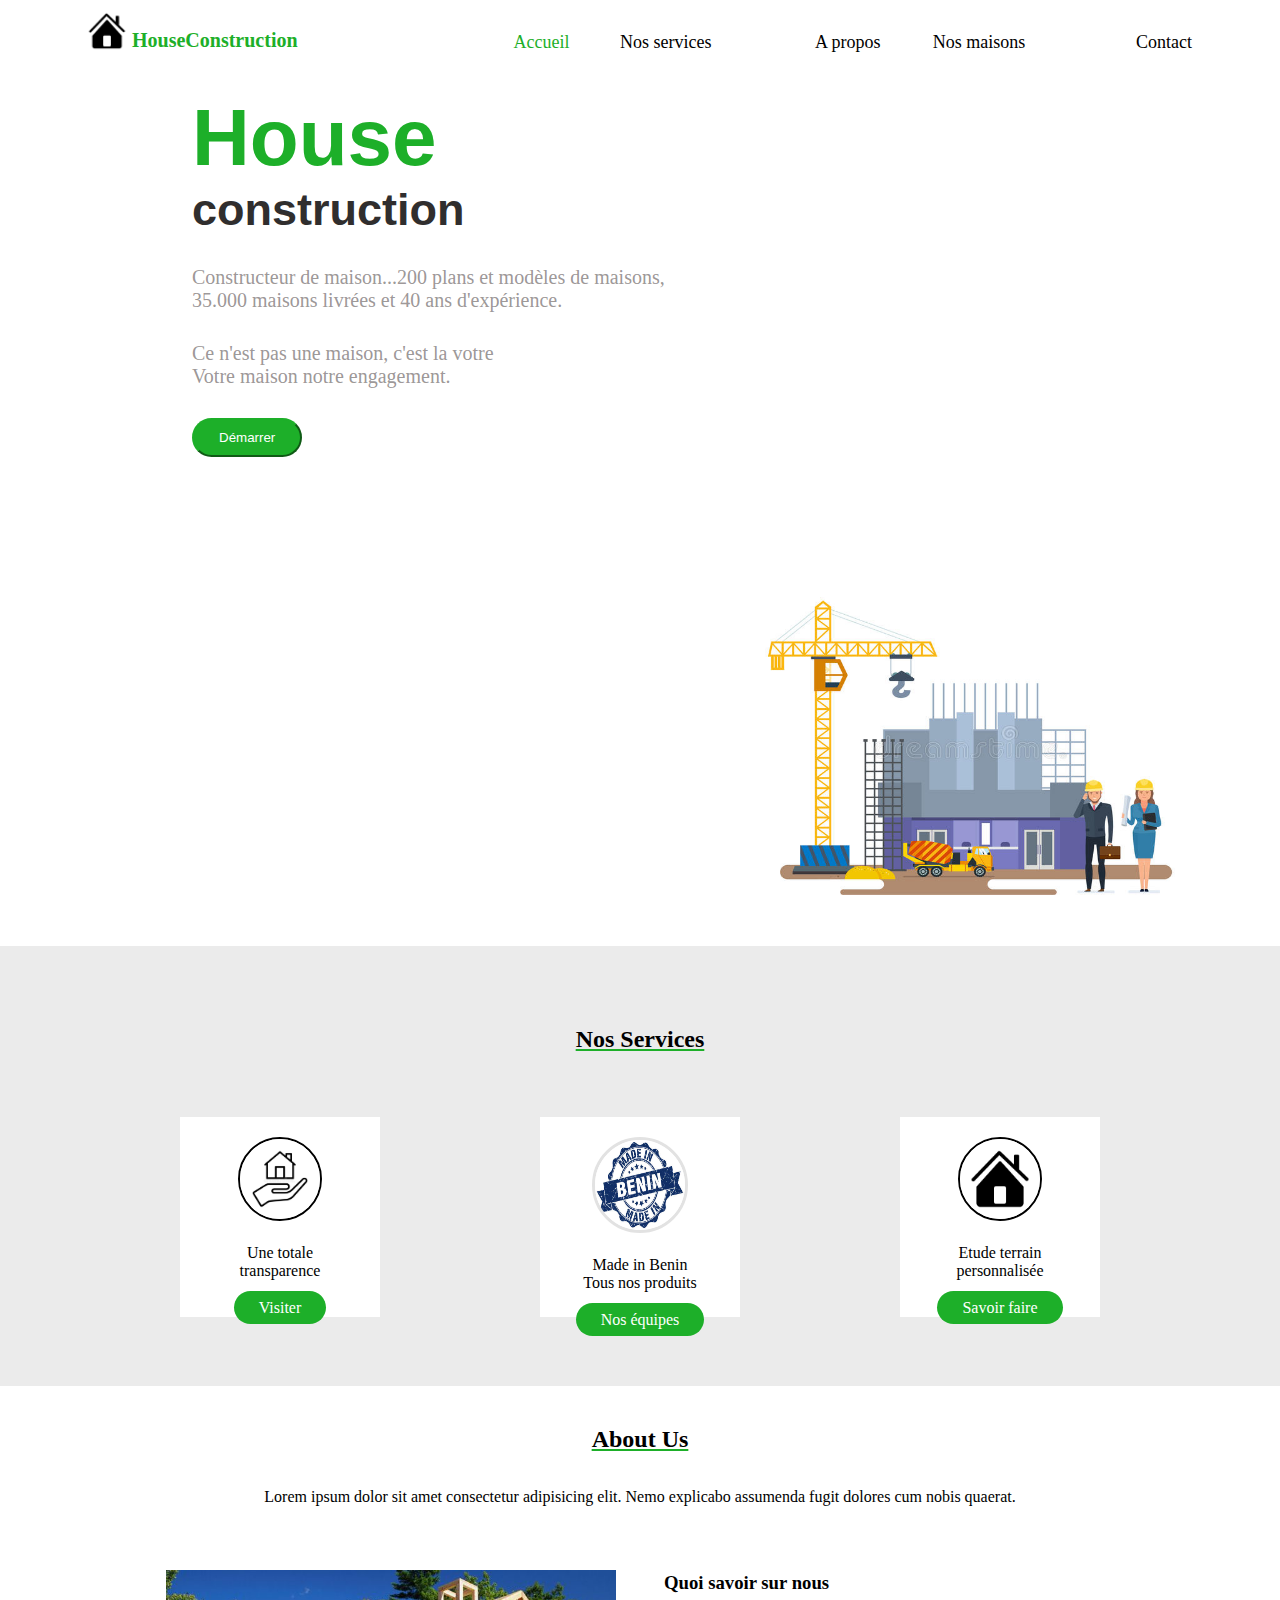
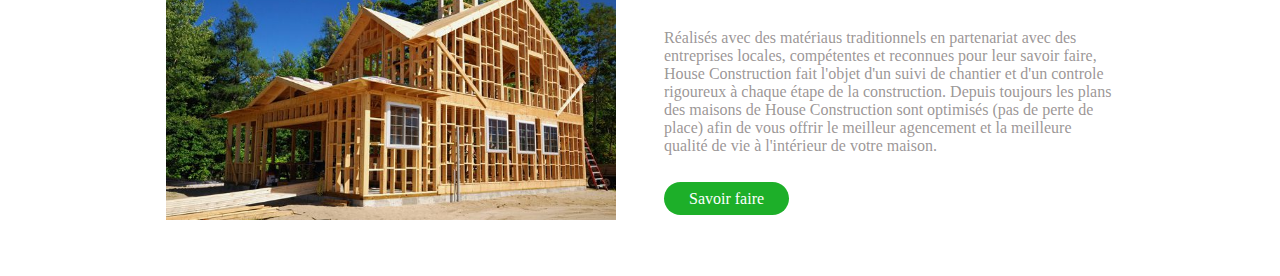
<file: index.html>
<!DOCTYPE html>
<html lang="en">
<head>
    <meta charset="UTF-8">
    <meta http-equiv="X-UA-Compatible" content="IE=edge">
    <meta name="viewport" content="width=device-width, initial-scale=1.0">
    <title>House Construction</title>
    <link rel="stylesheet" href="assets/vendor/bootstrap-icons/bootstrap-icons.css">
    <link rel="stylesheet" href="css/style.css">
    <link rel="stylesheet" href="css/style1.css">
    <link rel="stylesheet" href="css/style2.css">
</head>
<body>
    <header >           
         <a href="index.html" class="logo"><img src="images/maison-icone-de-vecteur-illustration-de-lelement-simple-conception-de-maison-symbole-peut.jpg" alt=""></a>
         <a href="index.html" class="house">House<span>Construction</span></a>
        <ul class="navbar">
            <li><a href="index.html" class="active">Accueil</a></li>
            <li><a href="#services">Nos services</a></li>
            <li><a href="#apropos">A propos</a></li>
            <li><a href="#nosmaisons">Nos maisons</a></li>
            <li><a href="#contact">Contact</a></li>
            <div class="toggle">
                <i class="bi bi-list"></i>
            </div>
        </ul>
    </header>


    <section>
        <div class="texte">
            <h2>House</br></h2>
            <h3>construction</h3>
            <p>Constructeur de maison...200 plans et modèles de maisons,</br> 35.000 maisons livrées et 40 ans d'expérience.</p>
            <p>Ce n'est pas une maison, c'est la votre</br> Votre maison notre engagement.</p> 
            <button class="button"><a href="#services">Démarrer</a></button>

        </div>
        <div class="image">
            <img src="images/la-tete-de-la-societe-ingenieur-en-chef-inspectent-du-cinema-en-construction-94331058.jpg" alt="">
        </div>
           
    </section>


    <section id="services">
        
        <div class="services">
            <h2>Nos Services</h2>
            <div class="service">
                <div class="transparence">
                    <img class="img1" src="images/icone-de-soins-a-domicile-main-le-vecteur-simple-rempli-plat-votre-ligne-mince-bouton-noir-solide-soin-maison-d-isolement-sur-144291699.jpg" alt="">
                    <p>Une totale</p><span>transparence</span>
                    <p><a href="#services">Visiter</a></p>
                </div>
                <div class="madein">
                    <img class="img2" src="images/75767631-fabrique-au-sceau-rond-du-benin.jpg" alt="">
                    <p>Made in Benin</p><span>Tous nos produits</span>
                    <p><a href="#services">Nos équipes</a></p>
                </div>
                <div class="etude">
                    <img class="img3" src="images/maison-icone-de-vecteur-illustration-de-lelement-simple-conception-de-maison-symbole-peut.jpg" alt="">
                    <p>Etude terrain</p><span>personnalisée</span>
                    <p><a href="#services">Savoir faire</a></p>
                </div>
            </div> 
        </div>

    </section>

    <section id="apropos">
        <div class="apropos">
            <h2>About Us</h2>
            <p>Lorem ipsum dolor sit amet consectetur adipisicing elit. Nemo explicabo assumenda fugit dolores cum nobis quaerat.</p>
            <div class="cadreabout">
                <div class="gauche">
                    <img src="images/maison-en-construction.jpg" alt="">
                </div>
                <div class="droit">
                    <h3>Quoi savoir sur nous </h3>
                    <p style="color: var(--text-color);">Réalisés avec des matériaus traditionnels en partenariat avec des entreprises locales,
                        compétentes et reconnues pour leur savoir faire, House Construction fait l'objet d'un
                        suivi de chantier et d'un controle rigoureux à chaque étape de la construction. Depuis toujours
                        les plans des maisons de House Construction sont optimisés (pas de perte de place) afin de 
                        vous offrir le meilleur agencement et la meilleure qualité de vie à l'intérieur de votre maison.
                    </p>
                    <p><a href="#apropos">Savoir faire</a></p>
                </div>
            </div>
        </div>
    
    </section>
    
       <script src="js/apps.js"></script> 
       
</body>
</html>
</file>
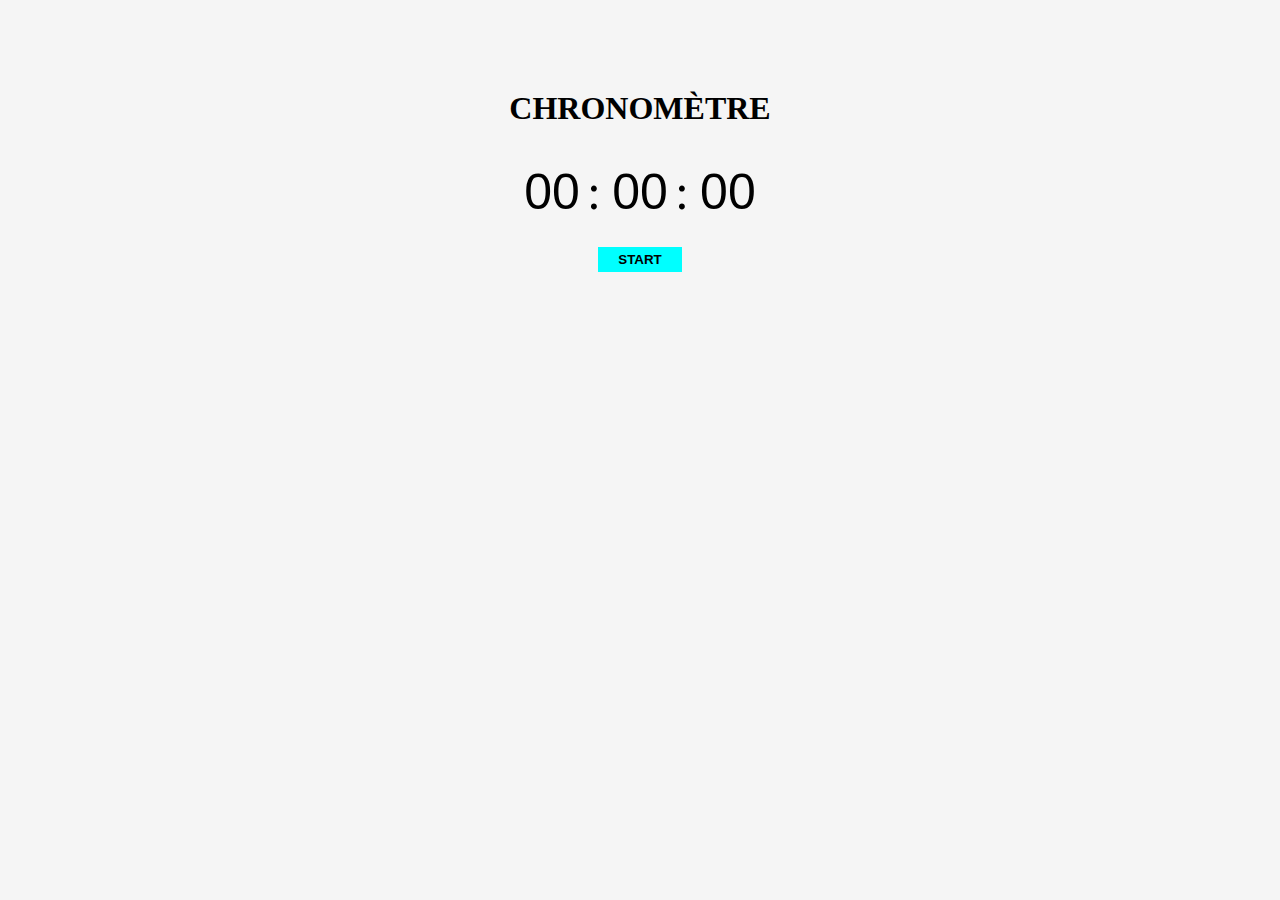
<file: chronomètre/index.html>
<!DOCTYPE html>
<html lang="en">
<head>
    <meta charset="UTF-8">
    <meta http-equiv="X-UA-Compatible" content="IE=edge">
    <meta name="viewport" content="width=device-width, initial-scale=1.0">
    <title>chronomètre</title>
    <link rel="stylesheet" href="style.css">
</head>
<body>
    <div class="container">
        <h1>Chronomètre</h1>
        <div class="chrono">
            <input type="text" name="" id="hours" value="00"><span>:</span>
            <input type="text" name="" id="min" value="00"><span>:</span>
            <input type="text" name="" id="sec" value="00">
        </div>
        <div class="btnStar">
            <button onclick="start()">Start</button>
        </div>
    </div>

    <script src="apps.js"></script>
</body>
</html>
</file>
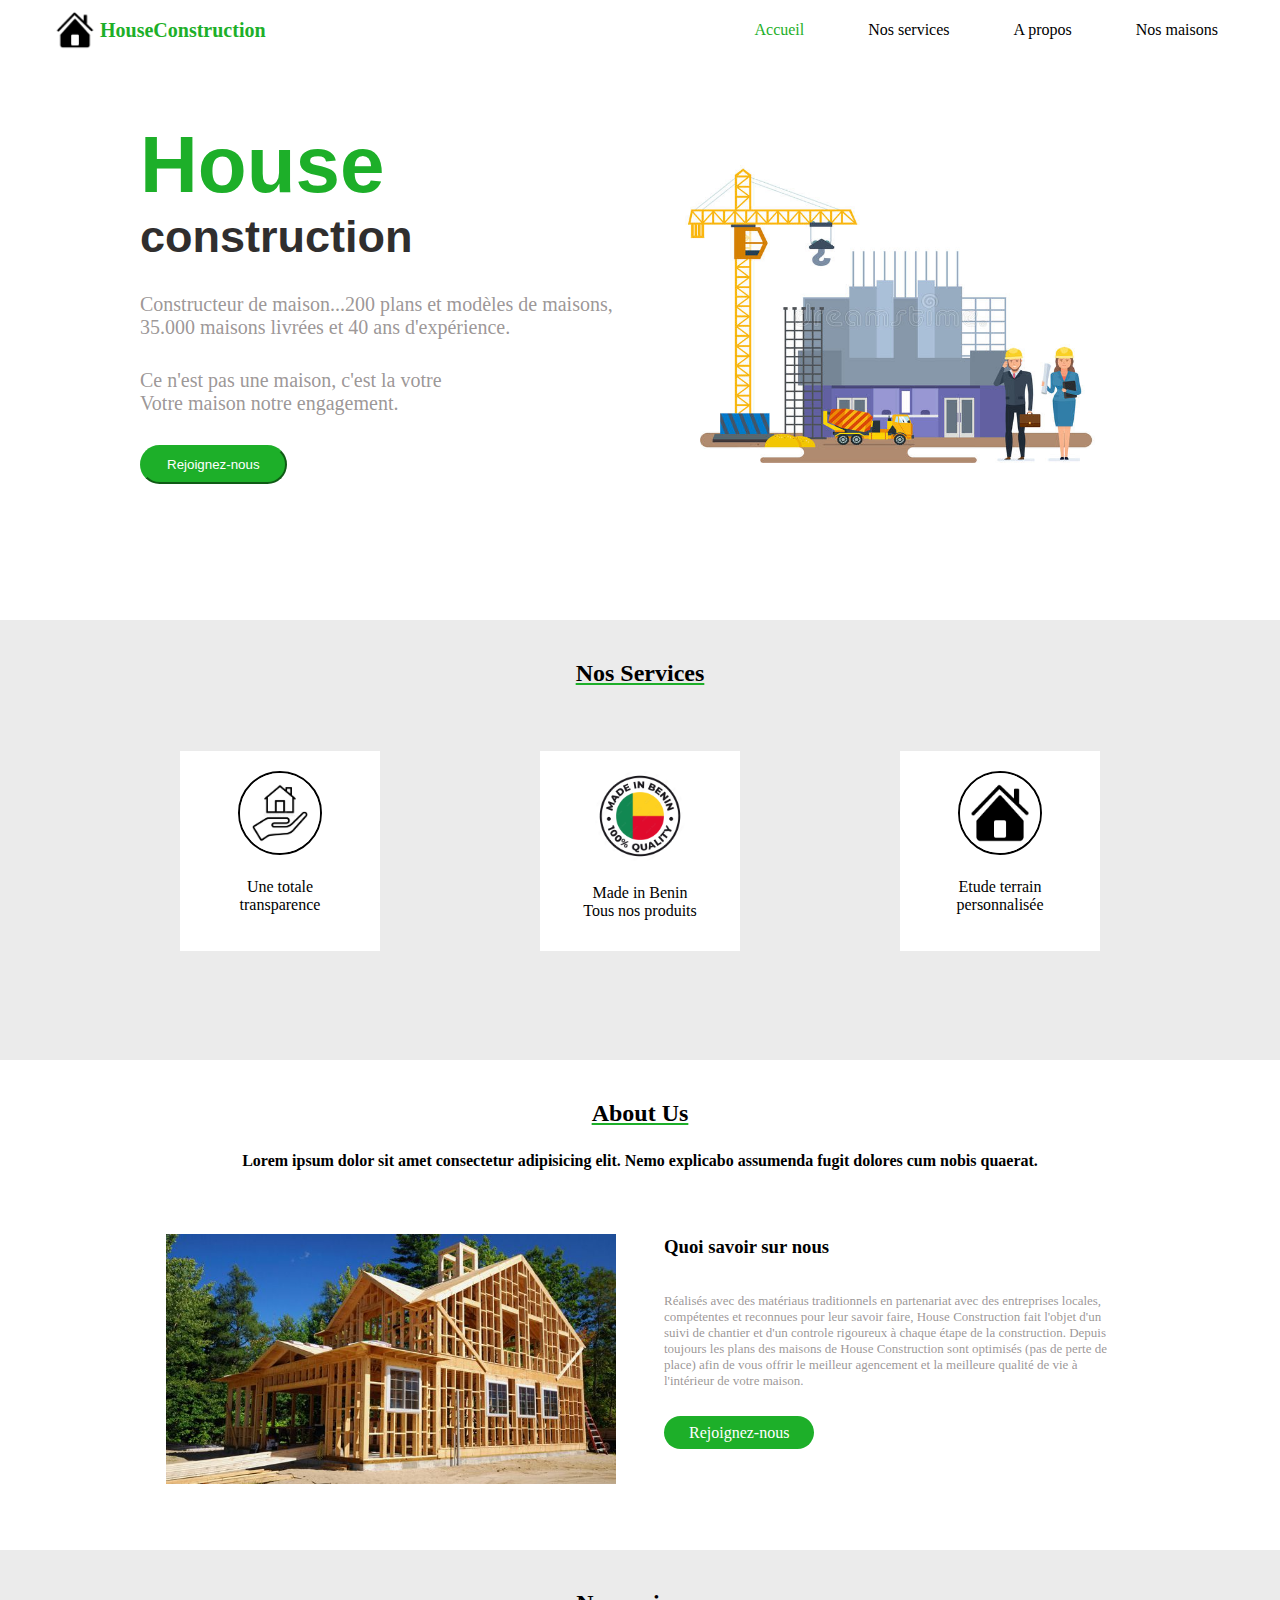
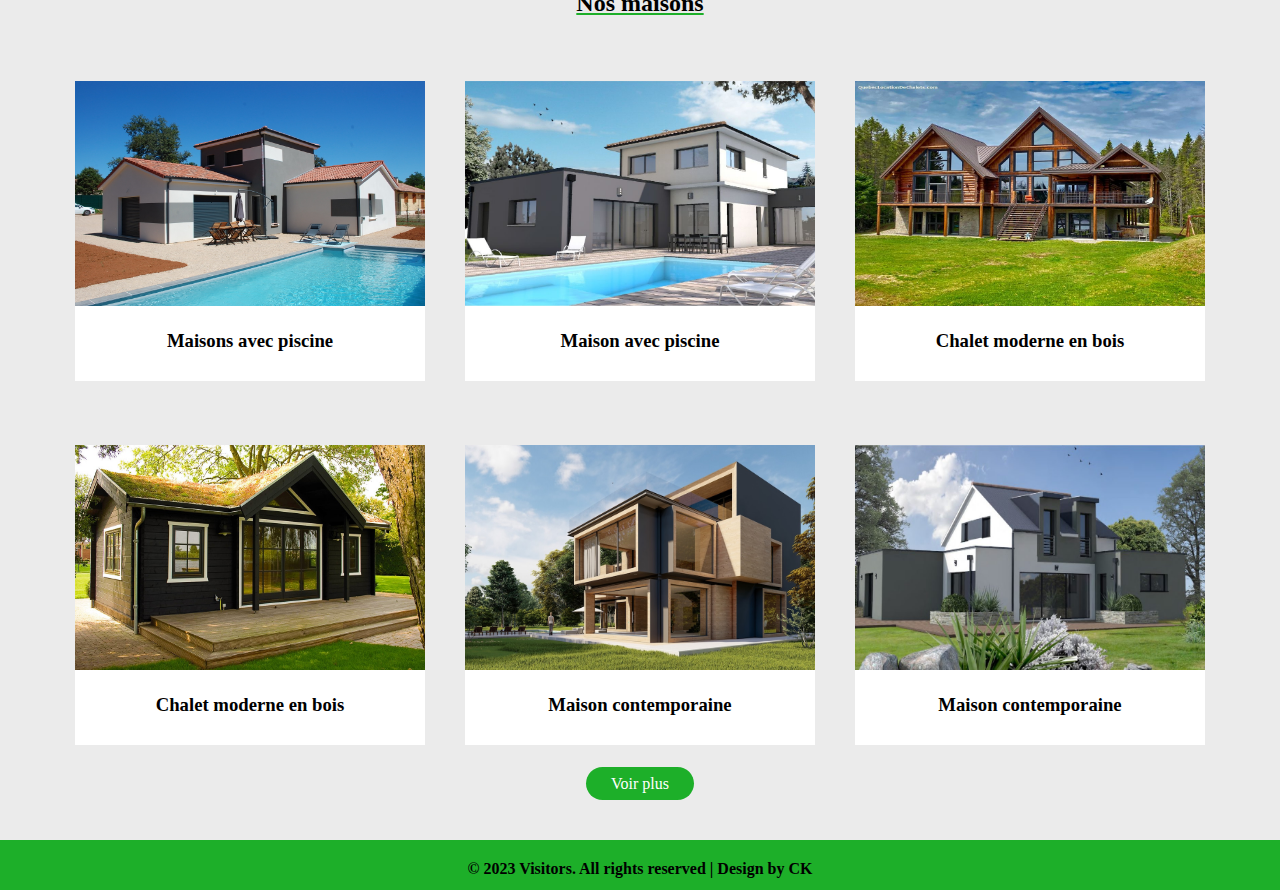
<file: navbar.html>
<!DOCTYPE html>
<html lang="en">

<head>
    <meta charset="UTF-8">
    <meta http-equiv="X-UA-Compatible" content="IE=edge">
    <meta name="viewport" content="width=device-width, initial-scale=1.0">
    <title>House Construction</title>
    <link rel="stylesheet" href="assets/vendor/bootstrap-icons/bootstrap-icons.css">
    <link rel="stylesheet" href="css/style2.css">
    <link rel="stylesheet" href="css/style-responsive.css">
</head>

<body>
    <header>
        <div class="logo">
            <a href="">
                <img src="images/maison-icone-de-vecteur-illustration-de-lelement-simple-conception-de-maison-symbole-peut.jpg" alt="">
                <p>HouseConstruction</p>
            </a>
        </div>
        <nav>
            <ul>
                <li><a href="navbar.html" class="active">Accueil</a></li>
                <li><a href="#services">Nos services</a></li>
                <li><a href="#apropos">A propos</a></li>
                <li><a href="#nosmaisons">Nos maisons</a></li>
            </ul>
        </nav>
        <i class="bi bi-list toggle" id="toggle" onclick="affiche()"></i>
    </header>
    <div class="menu" id="menu">
        <nav>
            <ul>
                <li><a href="navbar.html" class="active">Accueil</a></li>
                <li><a href="#services">Nos services</a></li>
                <li><a href="#apropos">A propos</a></li>
                <li><a href="#nosmaisons">Nos maisons</a></li>
            </ul>
        </nav>
    </div>

    <section>
        <div class="content">
            <div class="contents">
                <div class="texte" >
                <h2>House</br></h2>
                <h3>construction</h3>
                <p>Constructeur de maison...200 plans et modèles de maisons,</br> 35.000 maisons livrées et 40 ans d'expérience.</p>
                <p>Ce n'est pas une maison, c'est la votre</br> Votre maison notre engagement.</p> 
                <button class="button"><a href="#services">Rejoignez-nous</a></button>
            </div>
            
            <div class="image">
                <img src="images/la-tete-de-la-societe-ingenieur-en-chef-inspectent-du-cinema-en-construction-94331058.jpg" alt="">
            </div>
            </div>
            
        </div>
    </section>

    <section id="services"> 
        <div class="services">
            <h2>Nos Services</h2>
            <div class="service">
                <div class="transparence">
                    <img class="img1" src="images/icone-de-soins-a-domicile-main-le-vecteur-simple-rempli-plat-votre-ligne-mince-bouton-noir-solide-soin-maison-d-isolement-sur-144291699.jpg" alt="">
                    <p>Une totale</p><span>transparence</span>
                </div>
                <div class="madein">
                    <img class="img2" src="images/1000_F_369651486_1F4VtevDTyvjJziVk0D8X6THCspJ2WOu.jpg" alt="">
                    <p>Made in Benin</p><span>Tous nos produits</span>
                </div>
                <div class="etude">
                    <img class="img3" src="images/maison-icone-de-vecteur-illustration-de-lelement-simple-conception-de-maison-symbole-peut.jpg" alt="">
                    <p>Etude terrain</p><span>personnalisée</span>
                </div>
            </div> 
        </div>

    </section>

    <section id="apropos">
        <div class="apropos">
            <h2>About Us</h2>
            <h4>Lorem ipsum dolor sit amet consectetur adipisicing elit. Nemo explicabo assumenda fugit dolores cum nobis quaerat.</h4>
            <div class="cadreabout">
                <div class="gauche">
                    <img src="images/maison-en-construction.jpg" alt="">
                </div>
                <div class="droit">
                    <h3>Quoi savoir sur nous </h3>
                    <p style="color: var(--text-color); font-size: 13px;">Réalisés avec des matériaus traditionnels en partenariat avec des entreprises locales,
                        compétentes et reconnues pour leur savoir faire, House Construction fait l'objet d'un
                        suivi de chantier et d'un controle rigoureux à chaque étape de la construction. Depuis toujours
                        les plans des maisons de House Construction sont optimisés (pas de perte de place) afin de 
                        vous offrir le meilleur agencement et la meilleure qualité de vie à l'intérieur de votre maison.
                    </p>
                    <p><a href="#apropos">Rejoignez-nous</a></p>
                </div>
            </div>
        </div>
    
    </section>

    <section id="nosmaisons">
        <div class="nosmaisons">
            <h2>Nos maisons</h2>
            <div class="row">
                <div class="card">
                    <img src="images/Maison-moderne-dans-le-Lot-architecture-regionale.jpg" alt="ici">
                    <div class="card-footer">
                        <h3>Maisons avec piscine</h3>
                    </div>
                </div>
    
                <div class="card">
                    <img src="images/construction-maison-neuve-etapes.jpg" alt="">
                    <div class="card-footer">
                        <h3>Maison avec piscine</h3>
                    </div>
                </div>
    
                <div class="card">
                    <img src="images/chalet-a-louer-8092-1-4.jpg" alt="">
                    <div class="card-footer">
                        <h3>Chalet moderne en bois</h3>
                    </div>
                </div>
            </div>
            
            <div class="row">
                <div class="card">
                    <img src="images/chalets-en-bois-en-kit-blois-01.jpg" alt="">
                    <div class="card-footer">
                        <h3>Chalet moderne en bois</h3>
                    </div>
                </div>
    
                <div class="card">
                    <img src="images/rendu-3d-grande-maison-contemporaine-moderne-bois-beton_190619-1484.jpg" alt="ici">
                    <div class="card-footer">
                        <h3>Maison contemporaine</h3>
                    </div>
                </div>
    
                <div class="card">
                    <img src="images/choisir-constructeur-1024x589.jpg" alt="">
                    <div class="card-footer">
                        <h3>Maison contemporaine</h3>
                    </div>
                </div>
            </div>

            <p><a href="#nosmaisons">Voir plus</a></p>

        </div>

       
    
    </section>

    <section>
        <div class="footer">
            <h4> © 2023 Visitors. All rights reserved | Design by CK</h4>
        </div>
    </section>

    <script src="js/apps.js"></script>
</body>

</html>
</file>
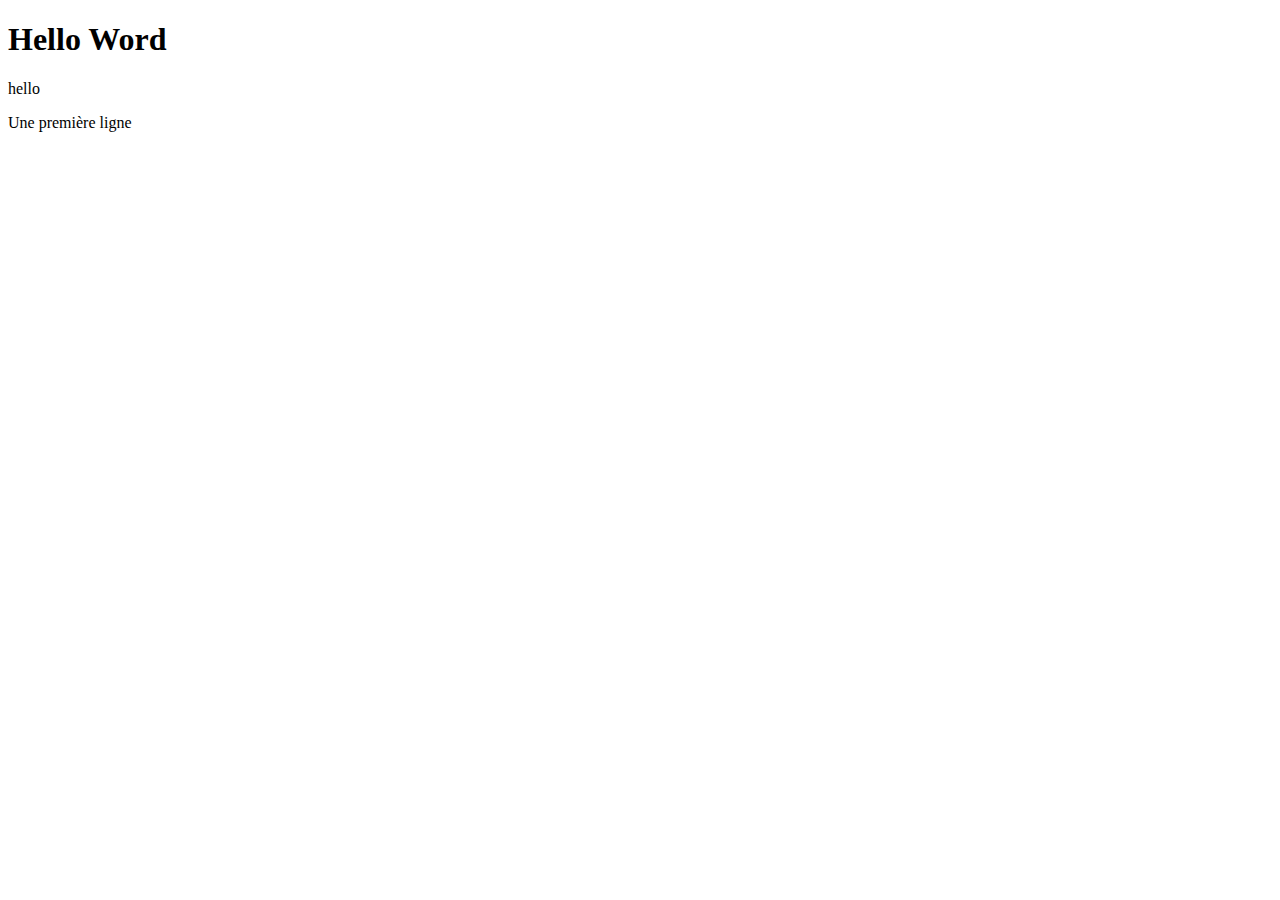
<file: newPage.html>
<!DOCTYPE html>
<html lang="en">
<head>
    <meta charset="UTF-8">
    <meta http-equiv="X-UA-Compatible" content="IE=edge">
    <meta name="viewport" content="width=device-width, initial-scale=1.0">
    <title>Document</title>
</head>
<body>
    <h1>Hello Word</h1>
    <p>hello</p>
    <p>Une première ligne</p>
</body>
</html>
</file>
<file: css/style.css>
/**********************************La navbar******************************/
*{
    margin: 0;
    padding: 0;
    text-decoration: none;
    list-style: none;
    
}


:root{
    --text-color: #726b6bb6;
    --main-color: rgb(29, 175, 41);
}

img{
    height: 50px;
}

.logo{
    margin-top: 5px;
    margin-left: 2rem;
}

.house{
    margin-top: 21px;
    font-size: 20px;
    font-family: cursive;
    font-weight: bolder;
    color: var(--main-color);
}

header{
    height: 50px;
    width: 100%;
    display: flex;
    
}

.navbar{
    display: flex;
    margin-top: 25px;
    margin-left: 17rem;
}

.navbar a{
    padding-left: 5rem; 
    color: black;
    font-size: 18px;
    transition: all .50s ease;
}

.navbar a:hover{
    color: var(--main-color); 
}

.navbar a.active{
    color: var(--main-color);
}



/***********************La section juste après la navbar*************************/


.texte{
    
    width: 600px;
    height: 400px;
    margin-left: 12rem;
}

.texte h2{
    margin-top: 7rem;
    font-size: 75px;
    font-family:Arial, Helvetica, sans-serif;
    color: rgb(124, 201, 47);
} 

.texte h3{
    font-size: 45px;
    font-family:Arial, Helvetica, sans-serif;
    color: rgb(48, 46, 46);
    
} 

.texte p{
    margin-top: 30px;
    font-size: 20px;
    color: var(--text-color);
}

.button{
    margin-top: 30px;
    padding: 10px 25px 10px 25px;
    border-radius: 20px;
    border-color: var(--main-color);
    background-color: var(--main-color);
} 

.button a{
    color: white;
} 

.image img{
    background-color: red;
    width: 500px;
    height: 500px;
    margin-left: 45rem;
    margin-top: -30rem;
}

.toggle{
    display: none;
}

.toggle i{
    font-size: 20px;
}

/* responsive */

@media (max-width: 1305px ) {
    .navbar a{
        padding-left: 2rem; 
        font-size: 18px;
        margin-left: calc(50px - 100%);
    }   
}
</file>
<file: css/style1.css>
/*************************La section Apropos*****************************/
.services{
    height: 400px;
    width: 100%;
    background-color: rgb(235, 235, 235);
    text-align: center;
}

.services h2{
    margin-top: 2.5rem;
}

.service{
    justify-content: center;
    text-align: center;
    align-items: center;
    display: flex;
    margin-top: 4rem; 
}

.service p{
    margin-top: 1.2rem; 
}

.service p a{
    padding: 8px 25px 8px 25px;
    border-radius: 20px;
    color: white;
    background-color: var(--main-color);
}

.transparence{
    margin-right: 10rem;
    background-color: white;
    width: 200px;
    height: 200px;
    transition: all .50s ease;
}

.transparence:hover{
    background-color: rgb(31, 138, 180);
    color: white;
}

.transparence .img1{
    width: 80px;
    height: 80px;
    border-radius: 50%;
    border-color: rgb(226, 226, 226);
    border-style: solid;
} 


.madein{
    margin-right: 10rem;
    background-color: white;
    width: 200px;
    height: 200px;
    transition: all .50s ease;
}

.madein:hover{
    background-color: rgb(31, 138, 180);
    color: white;
}

.madein .img2{
    width: 75px;
    height: 78px;
    border-radius: 50%;
    border-color: rgb(226, 226, 226);
    border-style: solid;
} 

.etude{
    background-color: white;
    width: 200px;
    height: 200px;
    transition: all .50s ease;
}

.etude:hover{
    background-color: rgb(31, 138, 180);
    color: white;
}

.etude .img3{
    width: 80px;
    height: 80px;
    border-radius: 50%;
    border-color: rgb(226, 226, 226);
    border-style: solid;
} 


/**************************La section A propos*****************************/

.apropos{
    height: 450px;
    width: 100%;
    text-align: center;
    padding-top: 40px;
}

.apropos h2{
    text-decoration: underline;
    text-decoration-color: var(--main-color);
}

.apropos p{
    margin-top: 35px;
}

.apropos p a{
    padding: 8px 25px 8px 25px;
    border-radius: 20px;
    color: white;
    background-color: var(--main-color);
}

.cadreabout{
    justify-content: center;
    text-align: center;
    align-items: center;
    display: flex;
    margin-top: 4rem; 
}

.gauche img{
    margin-right: 3rem;
    width: 450px;
    height: 250px;
}


.droit{
    justify-content: left;
    text-align: left;
    width: 450px;
    height: 250px;
}
</file>
<file: css/style2.css>
/***********************Navbar********************/
*{
    margin: 0;
    padding: 0;
    text-decoration: none;
    list-style: none;
}

:root{
    --text-color: #726b6bb6;
    --main-color: rgb(29, 175, 41);
    --content-color: rgb(235, 235, 235);
}

header{
    display: flex;
    align-items: center;
    padding: 5px 30px 5px 50px;
    justify-content: space-between;
}

header .logo a{
    display: flex;
    align-items: center;
}

header .logo a img{
    height: 50px;
}

header .logo a p{
    font-family: cursive;
    font-weight: bolder;
    font-size: 20px;
    color: var(--main-color);
}

nav ul{
    display: flex;
    align-items: center;
}

nav ul li ,i{
    margin: 0 2rem;
}

nav ul li a{
    color: black;
    transition: all .50s ease;
}

nav ul li a:hover{
    color: var(--main-color);
}

.active{
    color: var(--main-color);
}

.menu{
    position: fixed;
    top: 50px;
    right: -100%;
    background-color: var(--main-color);
    min-height: 100vh;
    width: 250px;
    transition: all 0.5s ease-in-out;
}

.menu nav ul{
    display: inline-block;
    width: 100%;
}

.menu nav ul li{
    margin: 2px 0;
    padding: 25px 10px;
    box-sizing: border-box;
}

.menu nav ul li a{
    color: white;
}

.menu nav ul li:hover{
    background-color: rgb(22, 75, 27);
    width: 100%;
}

.toggle, .close{
    font-size: 20px;
    color: black;
    display: none;
    cursor: pointer;
}

.activeMenu{
    right: 0;
}


/*************Section content***********/

.content{
    height: 35rem;
    width: 100%;
}

.contents{
    justify-content: center;
    text-align: center;
    align-items: center;
    display: flex;
}

.texte{
    width: 500px;
    height: 400px;
    text-align: left;
}

.texte h2{
    margin-top: 2rem;
    font-size: 80px;
    font-family:Arial, Helvetica, sans-serif;
    color: var(--main-color);
} 

.texte h3{
    font-size: 45px;
    font-family:Arial, Helvetica, sans-serif;
    color: rgb(48, 46, 46);
    
} 

.texte p{
    margin-top: 30px;
    font-size: 20px;
    color: var(--text-color);
}

.button{
    margin-top: 30px;
    padding: 10px 25px 10px 25px;
    border-radius: 20px;
    border-color: var(--main-color);
    background-color: var(--main-color);
} 

.button a{
    color: white;
} 

.image img{
    width: 500px;
    height: 400px;
    margin-top: 50px;
}



/****************La section Nos services*****************************/
.services{
    padding-top: 40px;
    height: 400px;
    width: 100%;
    background-color: var(--content-color);
    text-align: center;
}

.services h2{
    text-decoration: underline;
    text-decoration-color: var(--main-color);
}

.service{
    justify-content: center;
    text-align: center;
    align-items: center;
    display: flex;
    margin-top: 4rem; 
}

.service p{
    margin-top: 1.2rem; 
}


.transparence{
    margin-right: 10rem;
    background-color: white;
    width: 200px;
    height: 200px;
    transition: all .50s ease;
}

.transparence:hover{
    background-color: var(--main-color);
    color: white;
}

.transparence .img1{
    width: 80px;
    height: 80px;
    border-radius: 50%;
    margin-top: 20px;
    border: 2px solid black;
} 


.madein{
    margin-right: 10rem;
    background-color: white;
    width: 200px;
    height: 200px;
    transition: all .50s ease;
}

.madein:hover{
    background-color: var(--main-color);
    color: white;
}

.madein .img2{
    width: 90px;
    height: 90px;
    border-radius: 50%;
    margin-top: 20px;
} 

.etude{
    background-color: white;
    width: 200px;
    height: 200px;
    transition: all .50s ease;
}

.etude:hover{
    background-color: var(--main-color);
    color: white;
}

.etude .img3{
    width: 80px;
    height: 80px;
    border-radius: 50%;
    margin-top: 20px;
    border: 2px solid black;
} 


/**************************La section A propos*****************************/

.apropos{
    height: 450px;
    width: 100%;
    text-align: center;
    padding-top: 40px;
}

.apropos h2{
    text-decoration: underline;
    text-decoration-color: var(--main-color);
}

.apropos h4{
    margin-top: 25px;
}

.apropos p{
    margin-top: 35px;
}

.apropos p a{
    padding: 8px 25px 8px 25px;
    border-radius: 20px;
    color: white;
    background-color: var(--main-color);
}

.cadreabout{
    justify-content: center;
    text-align: center;
    align-items: center;
    display: flex;
    margin-top: 4rem; 
}

.gauche img{
    margin-right: 3rem;
    width: 450px;
    height: 250px;
}


.droit{
    justify-content: left;
    text-align: left;
    width: 450px;
    height: 250px;
}


/***************Nos maisons******************/

.nosmaisons{
    height: 850px;
    width: 100%;
    padding-top: 40px;
    text-align: center;
    background-color: var(--content-color);
}

.nosmaisons h2{
    text-decoration: underline;
    text-decoration-color: var(--main-color);
}

.nosmaisons p a{
    padding: 8px 25px 8px 25px;
    border-radius: 20px;
    color: white;
    background-color: var(--main-color);
}

.nosmaisons p{
    margin-top: 30px;
}

.row{
    justify-content: center;
    text-align: center;
    align-items: center;
    display: flex;
    margin-top: 4rem; 
}

.card{ 
    width: 350px;
    height: 300px;
    margin: 0 20px;
    background-color: white;
}

.card:hover{
    box-shadow: 0px 20px 40px black;
    transition: all .3s ease-in-out;
}

.card img{
    width: 100%;
    height: 75%;
}

.card-footer{
    height: 100px;
    width: 100%;
    margin-top: 20px;
    background-color: transparent;
}

.footer{
    height: 30px;
    width: 100%;
    padding-top: 20px;
    text-align: center;
    background-color: var(--main-color);
}
</file>
<file: chronomètre/style.css>
*{
    padding: 0;
    margin: 0;
}

.container{
    width: 100%;
    min-height: 100vh;
    background-color: whitesmoke;
    text-align: center;
    padding: 20px;
    box-sizing: border-box;
}

.container h1{
    margin-top: 70px;
    margin-bottom: 30px;
    text-transform: uppercase;
}


.container .chrono input{
    width: 70px;
    height: 70px;
    border: none;
    text-align: center;
    margin-bottom: 20px;
    background-color: whitesmoke;
    font-size: 50px;
}

span{
    font-size: 50px;
}

.container .btnStar button{
    background-color: aqua;
    color: black;
    text-transform: uppercase;
    font-weight: bold;
    border: none;
    padding: 5px 20px;
    cursor: pointer;
}
</file>
<file: css/style-responsive.css>
@media (max-width: 1100px) {
    .toggle{
        display: inline;
    }

    header nav{
        display: none;
    }   

    .content{
        height: 30rem;
    }

    .texte{
        width: 400px;
        height: 400px;
    }

    .texte h2{
        font-size: 65px;
    } 
    
    .texte h3{
        font-size: 30px;
        
    } 
    
    .texte p{
        font-size: 15px;
    }

    .button{
        padding: 10px 15px 10px 15px;
    } 

    .image img{
        width: 350px;
        height: 350px;
    }
}

@media (max-width: 1007px){
    .content{
        height: 27rem;
    }

    .contents{
        margin-top: 30px;
    }
    .texte{
        width: 400px;
        height: 400px;
    }

    .texte h2{
        font-size: 65px;
    } 
    
    .texte h3{
        font-size: 30px;
        
    } 
    
    .texte p{
        font-size: 15px;
    }

    .button{
        padding: 10px 10px 10px 10px;
    } 

    .image img{
        width: 300px;
        height: 300px;
    }
}

@media (max-width: 976px) {
    .transparence{
        margin-right: 5rem;
    }
    
    .madein{
        margin-right: 5rem;
    }

    .gauche img{
        width: 350px;
        height: 250px;
    }
    
    .droit{
        width: 350px;
        height: 250px;
    }

    .apropos p{
        margin-top: 20px;
    }
    
    .apropos p a{
        padding: 8px 15px 8px 15px;
    }
}

@media (max-width: 810px) {
    .texte{
        width: 350px;
        height: 350px;
    }

    .texte h2{
        font-size: 55px;
    } 
    
    .texte h3{
        font-size: 25px;
        
    } 
    
    .texte p{
        font-size: 12px;
    }

    .button{
        padding: 10px 10px 10px 10px;
    } 

    .image img{
        width: 300px;
        height: 300px;
    }
}

@media (max-width: 766px){
    .transparence{
        margin-right: 3rem;
    }
    
    .madein{
        margin-right: 3rem;
    }

    .gauche img{
        width: 300px;
        height: 250px;
    }
    
    .droit{
        width: 350px;
        height: 250px;
    }

    .apropos h4{
        font-size: 10px;
    }

    .card{ 
        width: 1000px;
        height: 300px;
        margin: 0 10px;
    }

}

@media (max-width: 765px){
    .content{
        height: 53rem;
        width: 100%;     
    }

    .contents{
        display: inline-block;
    }

    .texte{
        width: 100%;
        height: 200px;
        padding-left: 95px;
    }

    .texte h2{
        font-size: 75px;
    } 

    .texte h3{
        font-size: 45px;
        
    } 
    
    .texte p{
        margin-top: 30px;
        font-size: 20px;
    }

    .image img{
        width: 400px;
        height: 400px;
        margin-top: 10rem;
    }

    .services{
        height: 800px;
    }

    .service{
        display: inline-block;
        margin-left: 25px;
    }

    .transparence{
        width: 400px;
        height: 200px;
        margin-bottom: 30px;
    }

    .madein{
        width: 400px;
        height: 200px;
        margin-bottom: 30px;
    }

    .etude{
        width: 400px;
        height: 200px;
    }

    .apropos{
        height: 650px;
    }

    .cadreabout{
        display: inline-block;
        margin-left: 25px;
    }

    .gauche img{
        width: 450px;
        height: 250px;
        
    }
    
    .droit{
        width: 450px;
        height: 250px;
        margin-top: 20px;
    }

    .row{
        display: inline-block;
    }

    .card{ 
        width: 250px;
        height: 280px;
        margin-top: 20px;
    }

    .nosmaisons{
        height: 70rem;
        width: 100%;
       
    }

    @media (max-width: 670px) {
        .texte{
            padding-left: 110px;
        }

        .texte h2{
            font-size: 65px;
        } 
    
        .texte h3{
            font-size: 40px;
            
        } 
        
        .texte p{
            margin-top: 30px;
            font-size: 15px;
        }
    
        .image img{
            width: 370px;
            height: 400px;
            margin-top: 8rem;
            margin-left: 50px;
        }
    }
}

@media (max-width: 577px) {
    .content{
        height: 45rem;
        width: 100%;     
    }
   
    .texte{
        padding-left: 70px;
    }

    .texte h2{
        font-size: 60px;
    } 

    .texte h3{
        font-size: 30px;
        
    } 
    
    .texte p{
        font-size: 12px;
    }

    .image img{
        width: 400px;
        height: 280px;
    }
}

@media (max-width: 565px) {
    .nosmaisons{
        height: 125rem;   
    }

    .row{
        margin-top: 20px;
    }

    .card{ 
        width: 400px;
        height: 280px;
    }

    
}

@media (max-width: 525px) {
    .image img{
        width: 280px;
        height: 280px;
    }

    .transparence{
        width: 300px;
    }

    .madein{
        width: 300px;
    }

    .etude{
        width: 300px;
    }

    .cadreabout{
        margin-top: 30px;
        margin-left: 50px;
    }

    .apropos h4{
        display: none;
    }

    .gauche img{
        width: 330px;
        height: 250px;
        
    }
    
    .droit{
        width: 330px;
        height: 250px;
    }

}

@media (max-width: 430px) {
    .nosmaisons{
        height: 115rem;
    }

    .texte{
        padding-left: 35px;
    }

    .texte h2{
        font-size: 50px;
    } 

    .texte h3{
        font-size: 25px;
        
    } 
    
    .texte p{
        font-size: 10px;
    }
    .image img{
        margin-left: 0;
        width: 240px;
        height: 240px;
        margin-top: 1rem;
    }


    .card{ 
        width: 250px;
        height: 250px;
    }

    .gauche img{
        width: 230px;
        height: 230px;
        
    }
    
    .droit{
        width: 230px;
        height: 230px;
    }

    .apropos{
        height: 680px;
    }

    .transparence{
        width: 200px;
        margin-left: 25px;
    }

    .madein{
        width: 200px;
        margin-left: 25px;
    }

    .etude{
        width: 200px;
        margin-left: 25px;
    }

    .footer h4{
        font-size: 10px;
    }
}

@media (max-width: 359px) {
    header .logo a img{
        height: 35px;
    }
    
    header .logo a p{
        font-size: 15px;
    }

   .services{
    height: 840px;
   }

   .apropos{
    padding-top: 55px;
   }

   .nosmaisons{
    padding-top: 60px;
   }
    
}

@media (max-width: 320px) {
    .texte{
        padding-left: 20px;
    }
}

@media (max-width: 310px) {
    .texte{
        padding-left: 10px;
    }
  
}
</file>
